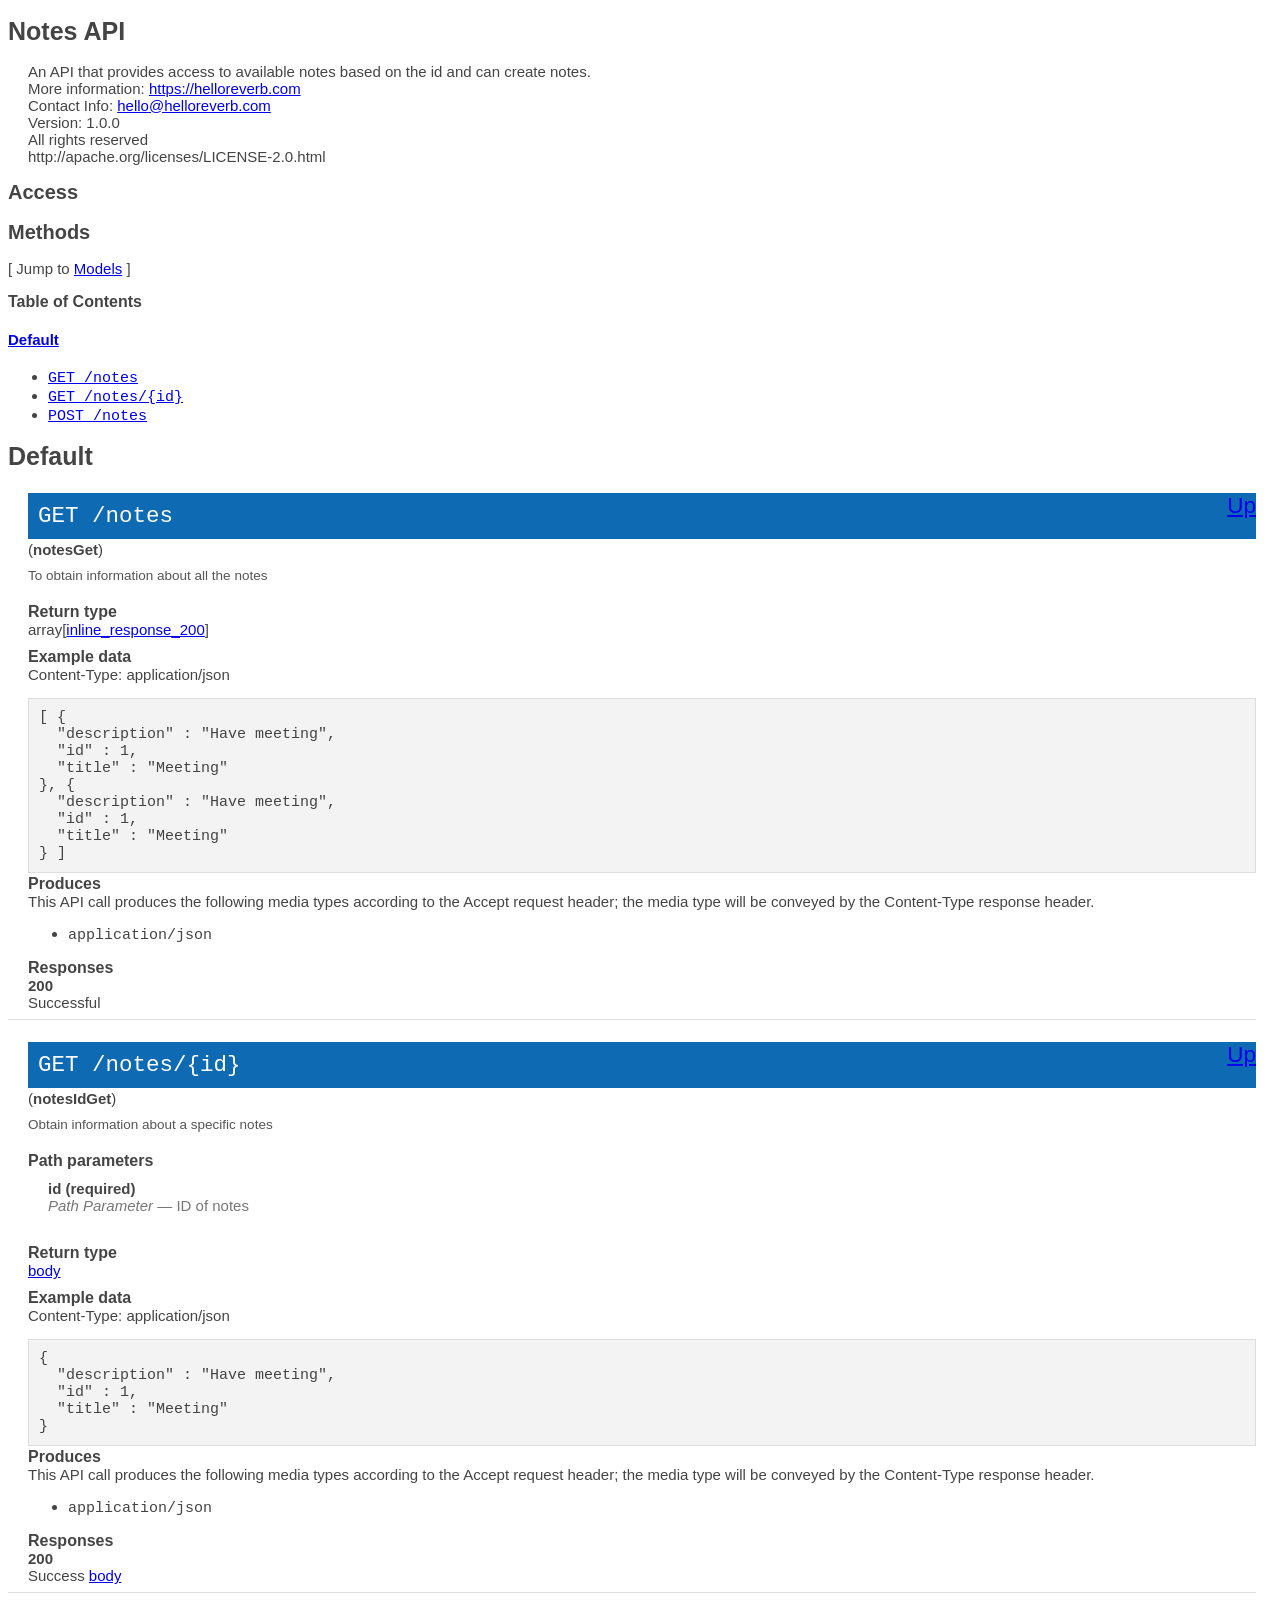
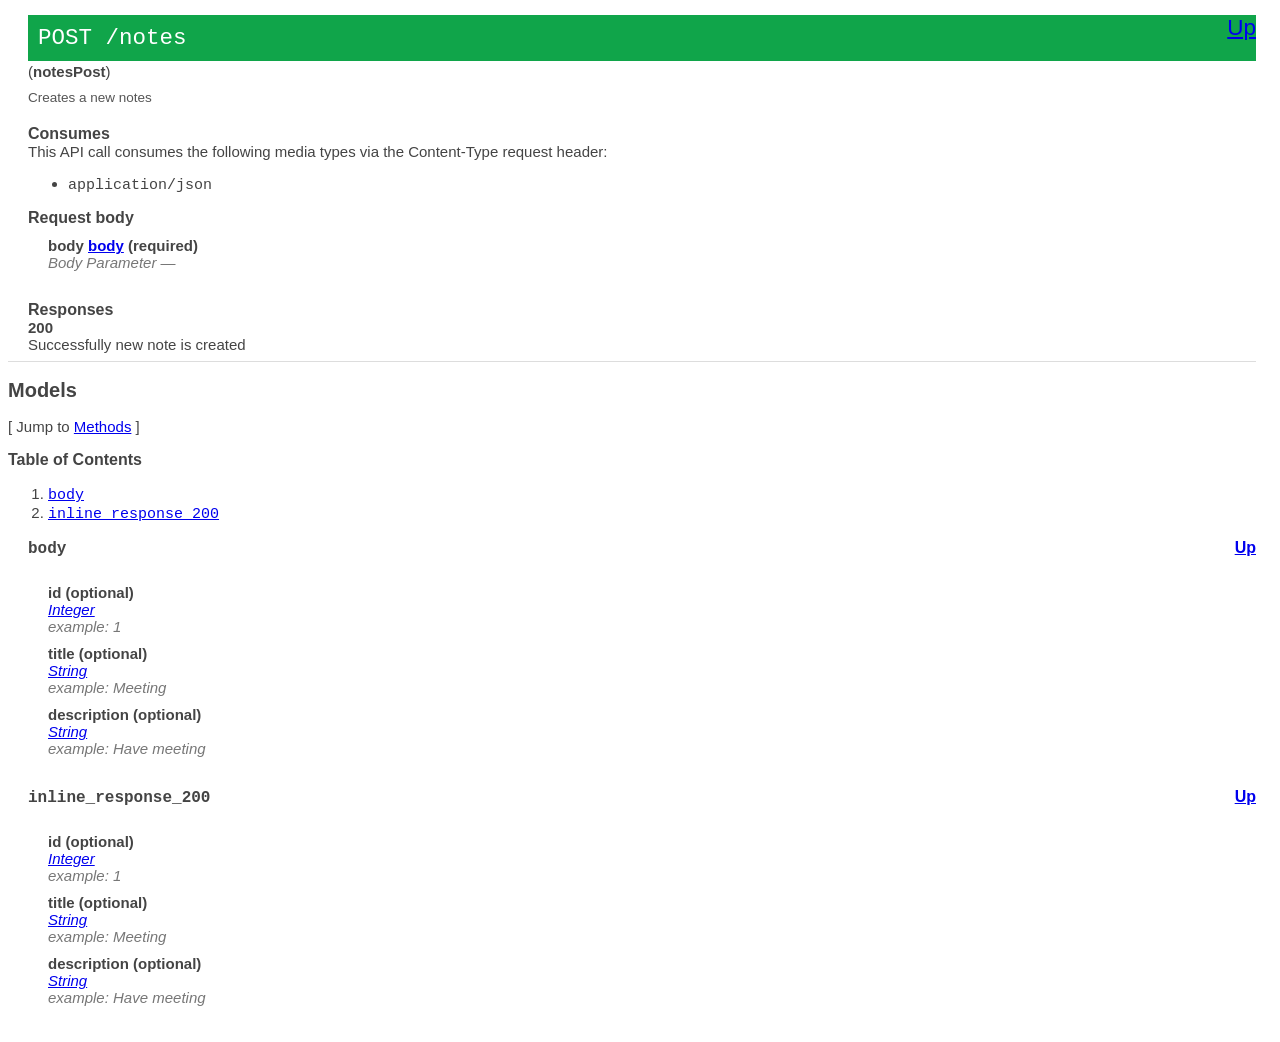
<file: API assignment/html-documentation-generated/index.html>
<!doctype html>
<html>
  <head>
    <title>Notes API</title>
    <style type="text/css">
      body {
      	font-family: Trebuchet MS, sans-serif;
      	font-size: 15px;
      	color: #444;
      	margin-right: 24px;
      }
      
      h1	{
      	font-size: 25px;
      }
      h2	{
      	font-size: 20px;
      }
      h3	{
      	font-size: 16px;
      	font-weight: bold;
      }
      hr	{
      	height: 1px;
      	border: 0;
      	color: #ddd;
      	background-color: #ddd;
      }
      
      .app-desc {
        clear: both;
        margin-left: 20px;
      }
      .param-name {
        width: 100%;
      }
      .license-info {
        margin-left: 20px;
      }
      
      .license-url {
        margin-left: 20px;
      }
      
      .model {
        margin: 0 0 0px 20px;
      }
      
      .method {
        margin-left: 20px;
      }
      
      .method-notes	{
      	margin: 10px 0 20px 0;
      	font-size: 90%;
      	color: #555;
      }
      
      pre {
        padding: 10px;
        margin-bottom: 2px;
      }
      
      .http-method {
       text-transform: uppercase;
      }
      
      pre.get {
        background-color: #0f6ab4;
      }
      
      pre.post {
        background-color: #10a54a;
      }
      
      pre.put {
        background-color: #c5862b;
      }
      
      pre.delete {
        background-color: #a41e22;
      }
      
      .huge	{
      	color: #fff;
      }
      
      pre.example {
        background-color: #f3f3f3;
        padding: 10px;
        border: 1px solid #ddd;
      }
      
      code {
        white-space: pre;
      }
      
      .nickname {
        font-weight: bold;
      }
      
      .method-path {
        font-size: 1.5em;
        background-color: #0f6ab4;
      }
      
      .up {
        float:right;
      }
      
      .parameter {
        width: 500px;
      }
      
      .param {
        width: 500px;
        padding: 10px 0 0 20px;
        font-weight: bold;
      }
      
      .param-desc {
        width: 700px;
        padding: 0 0 0 20px;
        color: #777;
      }
      
      .param-type {
        font-style: italic;
      }
      
      .param-enum-header {
      width: 700px;
      padding: 0 0 0 60px;
      color: #777;
      font-weight: bold;
      }
      
      .param-enum {
      width: 700px;
      padding: 0 0 0 80px;
      color: #777;
      font-style: italic;
      }
      
      .field-label {
        padding: 0;
        margin: 0;
        clear: both;
      }
      
      .field-items	{
      	padding: 0 0 15px 0;
      	margin-bottom: 15px;
      }
      
      .return-type {
        clear: both;
        padding-bottom: 10px;
      }
      
      .param-header {
        font-weight: bold;
      }
      
      .method-tags {
        text-align: right;
      }
      
      .method-tag {
        background: none repeat scroll 0% 0% #24A600;
        border-radius: 3px;
        padding: 2px 10px;
        margin: 2px;
        color: #FFF;
        display: inline-block;
        text-decoration: none;
      }
    </style>
  </head>
  <body>
  <h1>Notes API</h1>
    <div class="app-desc">An API that provides access to available notes based on the id and can create notes.</div>
    <div class="app-desc">More information: <a href="https://helloreverb.com">https://helloreverb.com</a></div>
    <div class="app-desc">Contact Info: <a href="hello@helloreverb.com">hello@helloreverb.com</a></div>
    <div class="app-desc">Version: 1.0.0</div>
    
    <div class="license-info">All rights reserved</div>
    <div class="license-url">http://apache.org/licenses/LICENSE-2.0.html</div>
  <h2>Access</h2>

  <h2><a name="__Methods">Methods</a></h2>
  [ Jump to <a href="#__Models">Models</a> ]

  <h3>Table of Contents </h3>
  <div class="method-summary"></div>
  <h4><a href="#Default">Default</a></h4>
  <ul>
  <li><a href="#notesGet"><code><span class="http-method">get</span> /notes</code></a></li>
  <li><a href="#notesIdGet"><code><span class="http-method">get</span> /notes/{id}</code></a></li>
  <li><a href="#notesPost"><code><span class="http-method">post</span> /notes</code></a></li>
  </ul>

  <h1><a name="Default">Default</a></h1>
  <div class="method"><a name="notesGet"></a>
    <div class="method-path">
    <a class="up" href="#__Methods">Up</a>
    <pre class="get"><code class="huge"><span class="http-method">get</span> /notes</code></pre></div>
    <div class="method-summary"> (<span class="nickname">notesGet</span>)</div>
    <div class="method-notes">To obtain information about all the notes</div>







    <h3 class="field-label">Return type</h3>
    <div class="return-type">
      array[<a href="#inline_response_200">inline_response_200</a>]
      
    </div>

    <!--Todo: process Response Object and its headers, schema, examples -->

    <h3 class="field-label">Example data</h3>
    <div class="example-data-content-type">Content-Type: application/json</div>
    <pre class="example"><code>[ {
  "description" : "Have meeting",
  "id" : 1,
  "title" : "Meeting"
}, {
  "description" : "Have meeting",
  "id" : 1,
  "title" : "Meeting"
} ]</code></pre>

    <h3 class="field-label">Produces</h3>
    This API call produces the following media types according to the <span class="header">Accept</span> request header;
    the media type will be conveyed by the <span class="header">Content-Type</span> response header.
    <ul>
      <li><code>application/json</code></li>
    </ul>

    <h3 class="field-label">Responses</h3>
    <h4 class="field-label">200</h4>
    Successful
        
  </div> <!-- method -->
  <hr/>
  <div class="method"><a name="notesIdGet"></a>
    <div class="method-path">
    <a class="up" href="#__Methods">Up</a>
    <pre class="get"><code class="huge"><span class="http-method">get</span> /notes/{id}</code></pre></div>
    <div class="method-summary"> (<span class="nickname">notesIdGet</span>)</div>
    <div class="method-notes">Obtain information about a specific notes</div>

    <h3 class="field-label">Path parameters</h3>
    <div class="field-items">
      <div class="param">id (required)</div>
      
            <div class="param-desc"><span class="param-type">Path Parameter</span> &mdash; ID of notes </div>    </div>  <!-- field-items -->






    <h3 class="field-label">Return type</h3>
    <div class="return-type">
      <a href="#body">body</a>
      
    </div>

    <!--Todo: process Response Object and its headers, schema, examples -->

    <h3 class="field-label">Example data</h3>
    <div class="example-data-content-type">Content-Type: application/json</div>
    <pre class="example"><code>{
  "description" : "Have meeting",
  "id" : 1,
  "title" : "Meeting"
}</code></pre>

    <h3 class="field-label">Produces</h3>
    This API call produces the following media types according to the <span class="header">Accept</span> request header;
    the media type will be conveyed by the <span class="header">Content-Type</span> response header.
    <ul>
      <li><code>application/json</code></li>
    </ul>

    <h3 class="field-label">Responses</h3>
    <h4 class="field-label">200</h4>
    Success
        <a href="#body">body</a>
  </div> <!-- method -->
  <hr/>
  <div class="method"><a name="notesPost"></a>
    <div class="method-path">
    <a class="up" href="#__Methods">Up</a>
    <pre class="post"><code class="huge"><span class="http-method">post</span> /notes</code></pre></div>
    <div class="method-summary"> (<span class="nickname">notesPost</span>)</div>
    <div class="method-notes">Creates a new notes</div>


    <h3 class="field-label">Consumes</h3>
    This API call consumes the following media types via the <span class="header">Content-Type</span> request header:
    <ul>
      <li><code>application/json</code></li>
    </ul>

    <h3 class="field-label">Request body</h3>
    <div class="field-items">
      <div class="param">body <a href="#body">body</a> (required)</div>
      
            <div class="param-desc"><span class="param-type">Body Parameter</span> &mdash;  </div>
                </div>  <!-- field-items -->





    <!--Todo: process Response Object and its headers, schema, examples -->



    <h3 class="field-label">Responses</h3>
    <h4 class="field-label">200</h4>
    Successfully new note is created
        <a href="#"></a>
  </div> <!-- method -->
  <hr/>

  <h2><a name="__Models">Models</a></h2>
  [ Jump to <a href="#__Methods">Methods</a> ]

  <h3>Table of Contents</h3>
  <ol>
    <li><a href="#body"><code>body</code></a></li>
    <li><a href="#inline_response_200"><code>inline_response_200</code></a></li>
  </ol>

  <div class="model">
    <h3><a name="body"><code>body</code></a> <a class="up" href="#__Models">Up</a></h3>
    
    <div class="field-items">
      <div class="param">id (optional)</div><div class="param-desc"><span class="param-type"><a href="#integer">Integer</a></span>  </div>
          <div class="param-desc"><span class="param-type">example: 1</span></div>
<div class="param">title (optional)</div><div class="param-desc"><span class="param-type"><a href="#string">String</a></span>  </div>
          <div class="param-desc"><span class="param-type">example: Meeting</span></div>
<div class="param">description (optional)</div><div class="param-desc"><span class="param-type"><a href="#string">String</a></span>  </div>
          <div class="param-desc"><span class="param-type">example: Have meeting</span></div>
    </div>  <!-- field-items -->
  </div>
  <div class="model">
    <h3><a name="inline_response_200"><code>inline_response_200</code></a> <a class="up" href="#__Models">Up</a></h3>
    
    <div class="field-items">
      <div class="param">id (optional)</div><div class="param-desc"><span class="param-type"><a href="#integer">Integer</a></span>  </div>
          <div class="param-desc"><span class="param-type">example: 1</span></div>
<div class="param">title (optional)</div><div class="param-desc"><span class="param-type"><a href="#string">String</a></span>  </div>
          <div class="param-desc"><span class="param-type">example: Meeting</span></div>
<div class="param">description (optional)</div><div class="param-desc"><span class="param-type"><a href="#string">String</a></span>  </div>
          <div class="param-desc"><span class="param-type">example: Have meeting</span></div>
    </div>  <!-- field-items -->
  </div>
  </body>
</html>
</file>
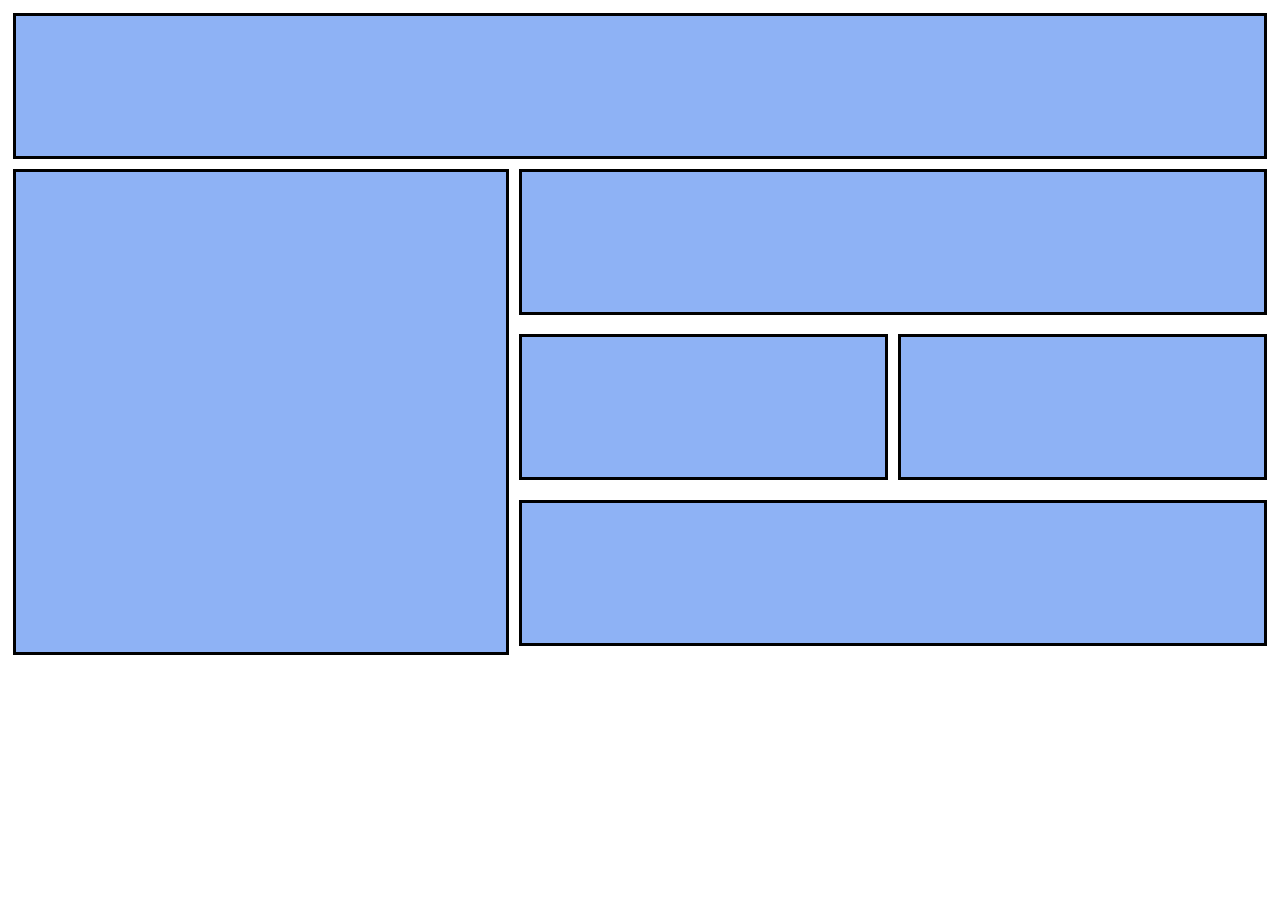
<file: Front end assignments/Layout(Akhila B).html>
<!DOCTYPE html>
<html lang="en">
<head>
    <meta charset="UTF-8">
    <meta http-equiv="X-UA-Compatible" content="IE=edge">
    <meta name="viewport" content="width=device-width, initial-scale=1.0">
    <title>Layout</title>
    <style>
        .item-1{
            grid-area: a1;
        }
        .item-2{
            grid-area: a2;
        }
        .item-3{
            grid-area: a3;
        }
        .item-4{
            grid-area: a4;
        }
        .item-5{
            grid-area: a5;
        }
        .item-6{
            grid-area: a6;
        }
       
        .item-1,.item-4,.item-2,.item-3,.item-5,.item-6{
            padding: 0;
            margin: 5px;
            height:140px;
            border:3px solid black;
            background-color: rgb(142, 178, 245);
        }
        .item-2{
            height:480px;
        }
        .container{
            display: grid;
            grid-template-columns: auto 30% 30%;
            grid-template-rows: auto;
            grid-template-areas:"a1 a1 a1"
            "a2 a3 a3" "a2 a4 a5" "a2 a6 a6" ;
        }
    </style>
</head>
<body>
    <div class="container">
        <div class="item-1">
        </div>
        <div class="item-2">
        </div>
        <div class="item-3">
        </div>
        <div class="item-4">
        </div>
        <div class="item-5">
        </div>
        <div class="item-6">
        </div>
    </div>
</body>
</html>
</file>
